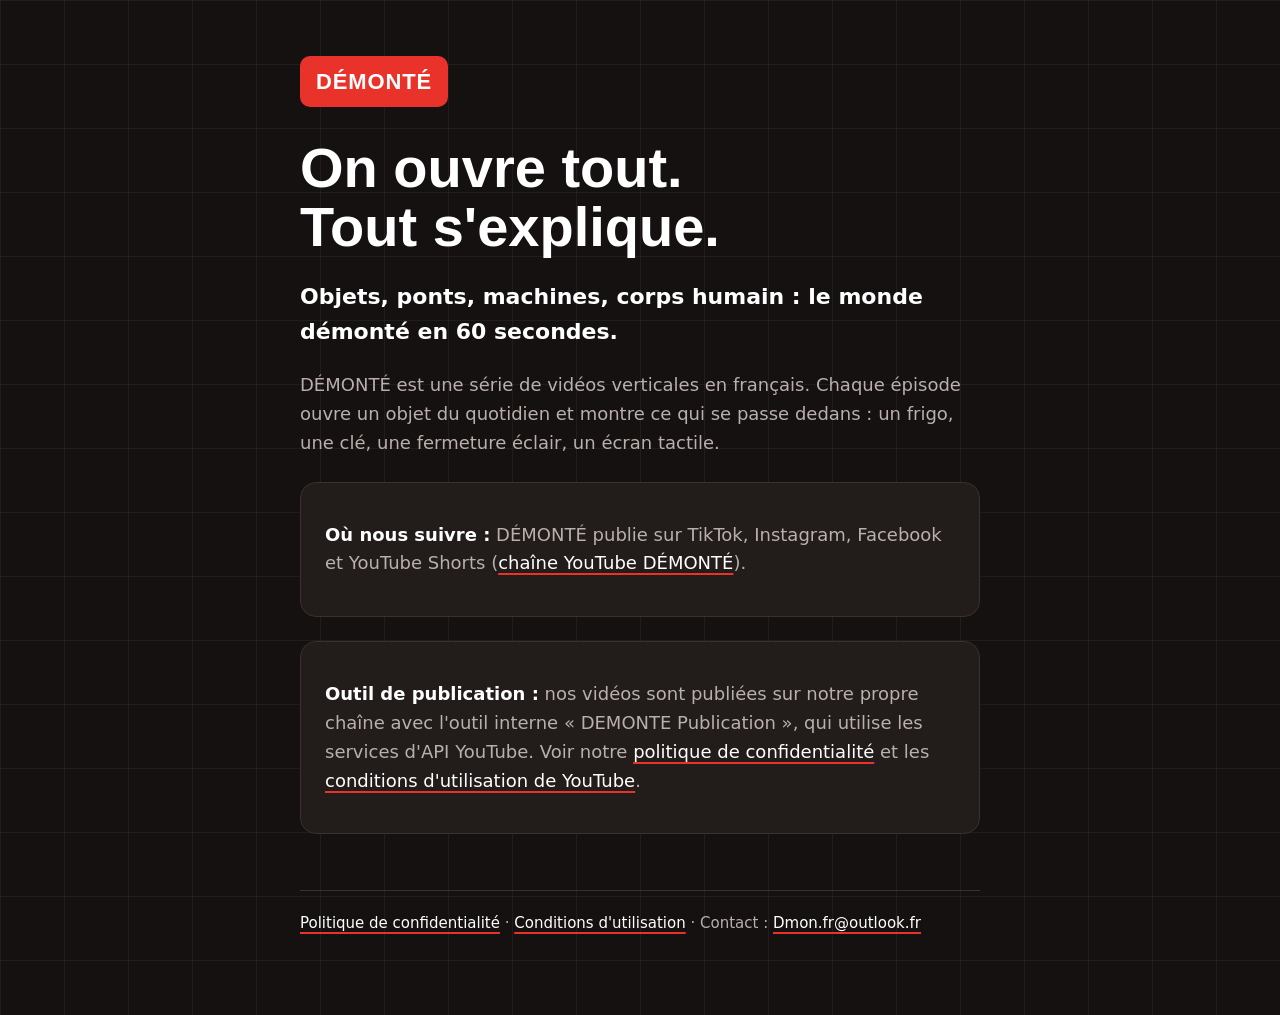
<file: index.html>
<!doctype html>
<html lang="fr"><head><meta charset="utf-8"><meta name="viewport" content="width=device-width,initial-scale=1">
<title>DÉMONTÉ</title><meta name="description" content="On ouvre tout. Tout s'explique. Objets, ponts, machines : le monde démonté en 60 secondes.">
<link rel="stylesheet" href="style.css"></head>
<body><main>
<span class="logo">DÉMONTÉ</span>
<h1>On ouvre tout.<br>Tout s'explique.</h1>
<p class="accroche">Objets, ponts, machines, corps humain : le monde démonté en 60 secondes.</p>
<p>DÉMONTÉ est une série de vidéos verticales en français. Chaque épisode ouvre un objet du quotidien et montre ce qui se passe dedans : un frigo, une clé, une fermeture éclair, un écran tactile.</p>
<div class="carte"><p><strong>Où nous suivre :</strong> DÉMONTÉ publie sur TikTok, Instagram, Facebook et YouTube Shorts (<a href="https://www.youtube.com/@demonte_fr">chaîne YouTube DÉMONTÉ</a>).</p></div>
<div class="carte"><p><strong>Outil de publication :</strong> nos vidéos sont publiées sur notre propre chaîne avec l'outil interne « DEMONTE Publication », qui utilise les services d'API YouTube. Voir notre <a href="confidentialite.html">politique de confidentialité</a> et les <a href="https://www.youtube.com/t/terms">conditions d'utilisation de YouTube</a>.</p></div>
<footer><a href="confidentialite.html">Politique de confidentialité</a> · <a href="conditions.html">Conditions d'utilisation</a> · Contact : <a href="mailto:Dmon.fr@outlook.fr">Dmon.fr@outlook.fr</a></footer>
</main></body></html>
</file>
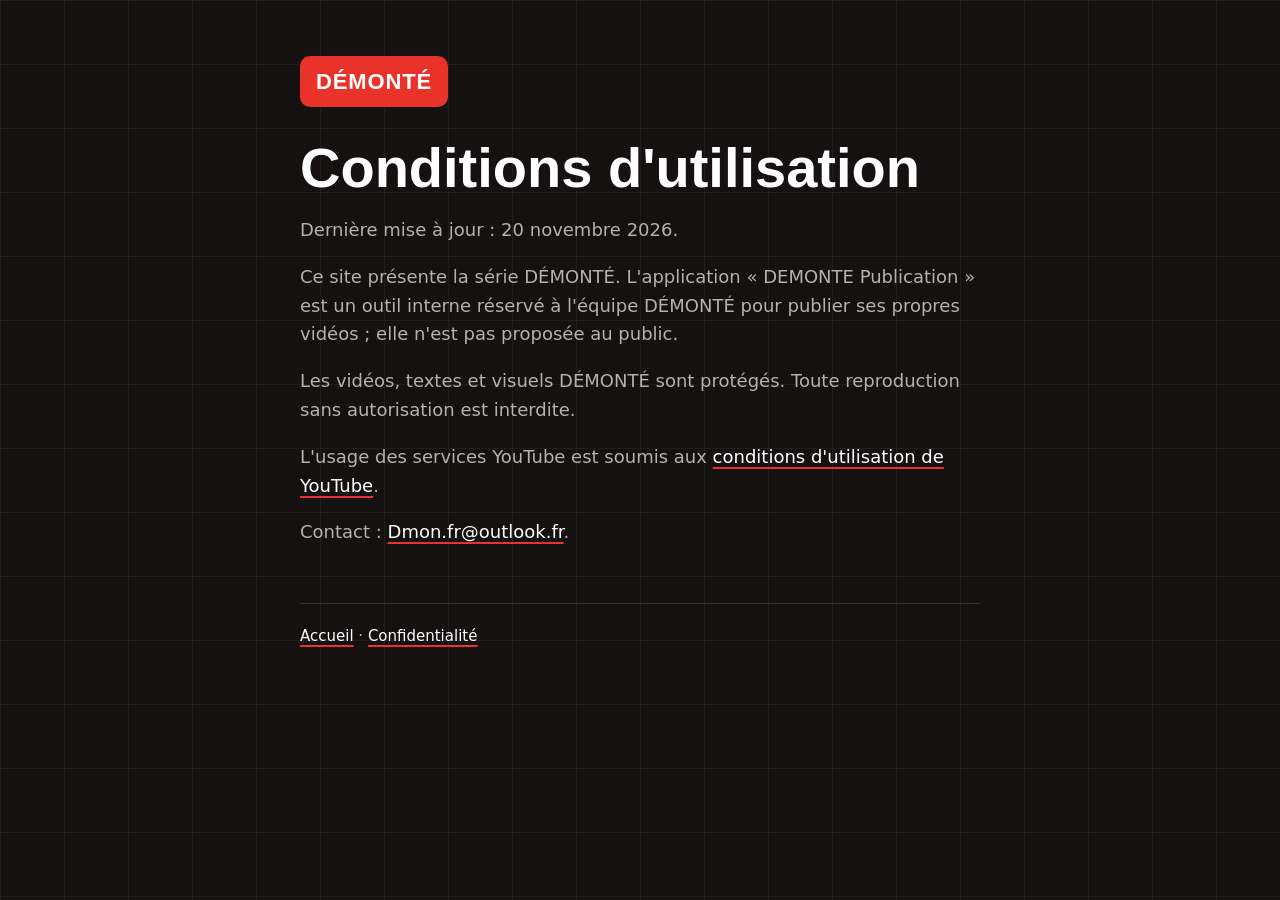
<file: conditions.html>
<!doctype html>
<html lang="fr"><head><meta charset="utf-8"><meta name="viewport" content="width=device-width,initial-scale=1">
<title>Conditions · DÉMONTÉ</title><link rel="stylesheet" href="style.css"></head>
<body><main>
<a href="index.html"><span class="logo">DÉMONTÉ</span></a>
<h1>Conditions d'utilisation</h1>
<p>Dernière mise à jour : 20 novembre 2026.</p>
<p>Ce site présente la série DÉMONTÉ. L'application « DEMONTE Publication » est un outil interne réservé à l'équipe DÉMONTÉ pour publier ses propres vidéos ; elle n'est pas proposée au public.</p>
<p>Les vidéos, textes et visuels DÉMONTÉ sont protégés. Toute reproduction sans autorisation est interdite.</p>
<p>L'usage des services YouTube est soumis aux <a href="https://www.youtube.com/t/terms">conditions d'utilisation de YouTube</a>.</p>
<p>Contact : <a href="mailto:Dmon.fr@outlook.fr">Dmon.fr@outlook.fr</a>.</p>
<footer><a href="index.html">Accueil</a> · <a href="confidentialite.html">Confidentialité</a></footer>
</main></body></html>
</file>
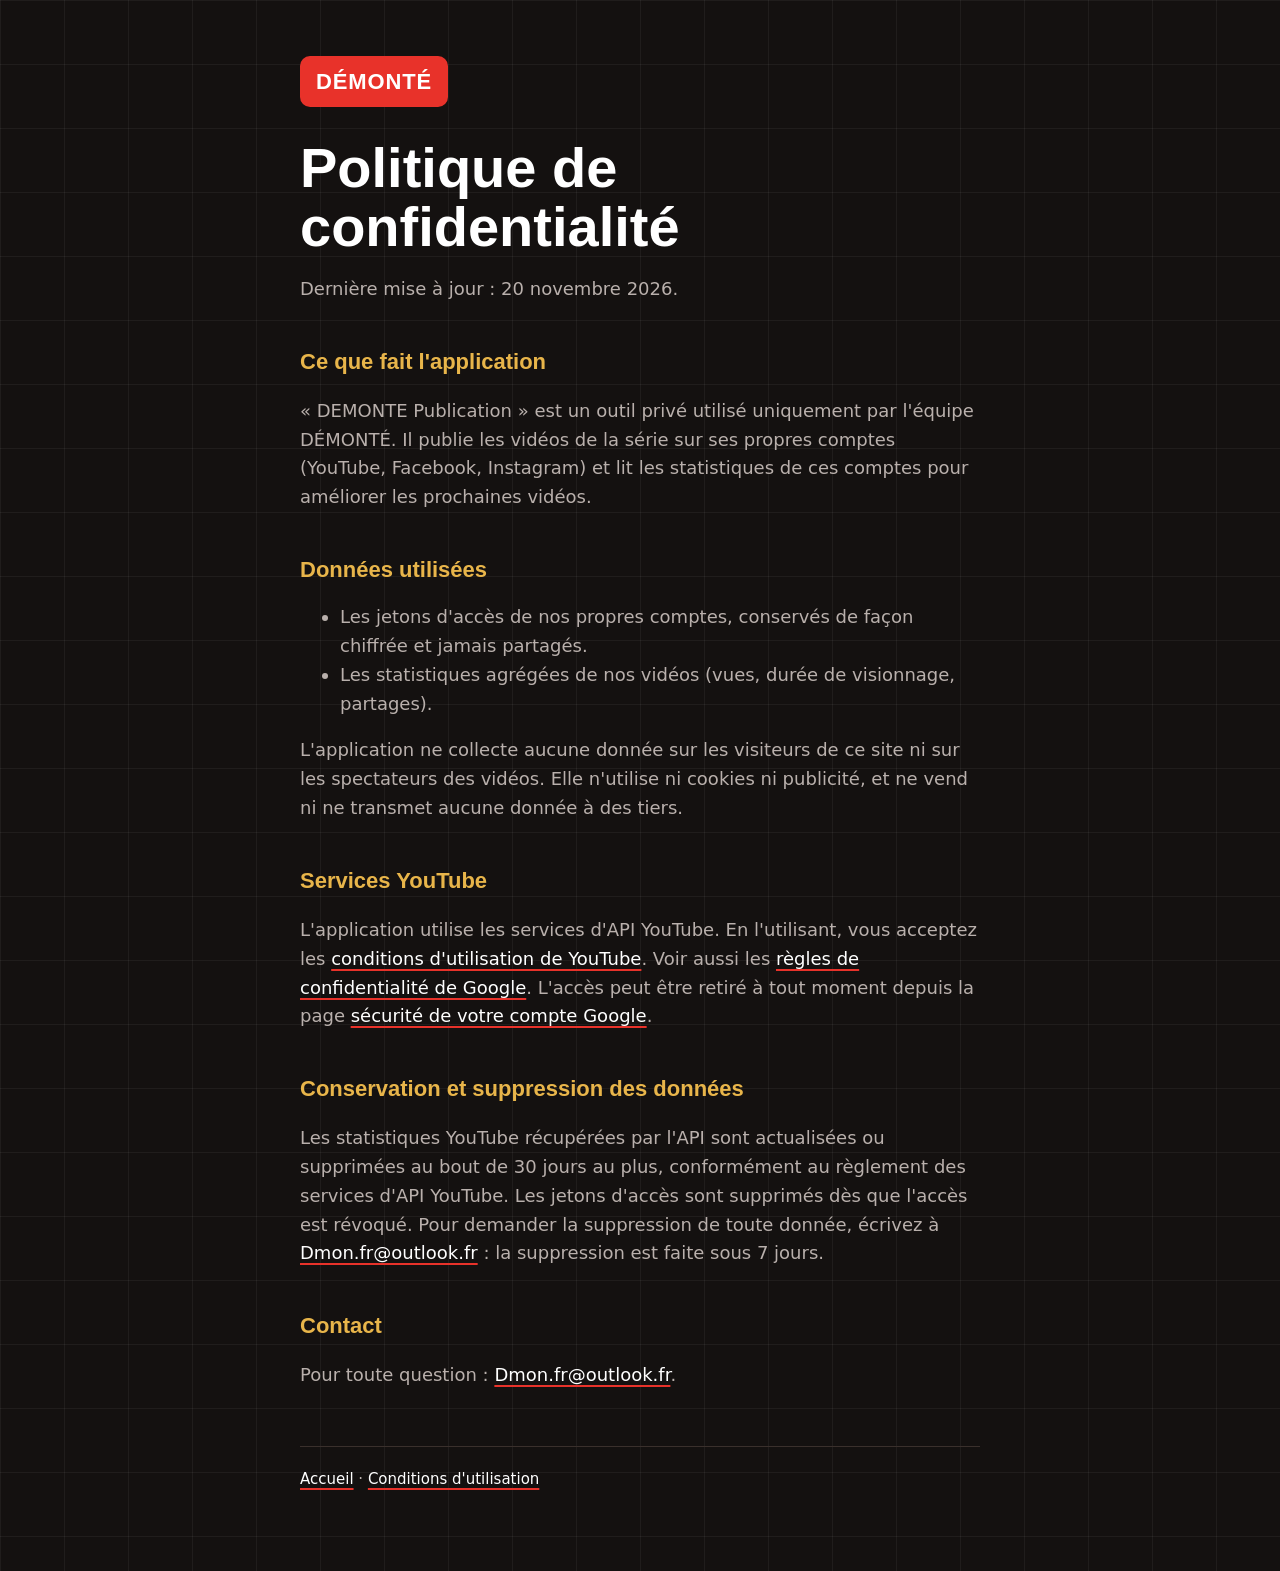
<file: confidentialite.html>
<!doctype html>
<html lang="fr"><head><meta charset="utf-8"><meta name="viewport" content="width=device-width,initial-scale=1">
<title>Confidentialité · DÉMONTÉ</title><link rel="stylesheet" href="style.css"></head>
<body><main>
<a href="index.html"><span class="logo">DÉMONTÉ</span></a>
<h1>Politique de confidentialité</h1>
<p>Dernière mise à jour : 20 novembre 2026.</p>
<h2>Ce que fait l'application</h2>
<p>« DEMONTE Publication » est un outil privé utilisé uniquement par l'équipe DÉMONTÉ. Il publie les vidéos de la série sur ses propres comptes (YouTube, Facebook, Instagram) et lit les statistiques de ces comptes pour améliorer les prochaines vidéos.</p>
<h2>Données utilisées</h2>
<ul>
<li>Les jetons d'accès de nos propres comptes, conservés de façon chiffrée et jamais partagés.</li>
<li>Les statistiques agrégées de nos vidéos (vues, durée de visionnage, partages).</li>
</ul>
<p>L'application ne collecte aucune donnée sur les visiteurs de ce site ni sur les spectateurs des vidéos. Elle n'utilise ni cookies ni publicité, et ne vend ni ne transmet aucune donnée à des tiers.</p>
<h2>Services YouTube</h2>
<p>L'application utilise les services d'API YouTube. En l'utilisant, vous acceptez les <a href="https://www.youtube.com/t/terms">conditions d'utilisation de YouTube</a>. Voir aussi les <a href="https://policies.google.com/privacy">règles de confidentialité de Google</a>. L'accès peut être retiré à tout moment depuis la page <a href="https://myaccount.google.com/permissions">sécurité de votre compte Google</a>.</p>
<h2>Conservation et suppression des données</h2>
<p>Les statistiques YouTube récupérées par l'API sont actualisées ou supprimées au bout de 30 jours au plus, conformément au règlement des services d'API YouTube. Les jetons d'accès sont supprimés dès que l'accès est révoqué. Pour demander la suppression de toute donnée, écrivez à <a href="mailto:Dmon.fr@outlook.fr">Dmon.fr@outlook.fr</a> : la suppression est faite sous 7 jours.</p>
<h2>Contact</h2>
<p>Pour toute question : <a href="mailto:Dmon.fr@outlook.fr">Dmon.fr@outlook.fr</a>.</p>
<footer><a href="index.html">Accueil</a> · <a href="conditions.html">Conditions d'utilisation</a></footer>
</main></body></html>
</file>
<file: style.css>
:root{--rouge:#E8322A;--fond:#141110;--eleve:#221C1A;--encre:#fff;--douce:#B9B0AC;--trait:#3A302C;--laiton:#E8B54A}
*{box-sizing:border-box}
body{margin:0;background:var(--fond);color:var(--encre);font-family:system-ui,-apple-system,"Segoe UI",Roboto,sans-serif;line-height:1.6;
background-image:linear-gradient(rgba(255,255,255,.05) 1px,transparent 1px),linear-gradient(90deg,rgba(255,255,255,.05) 1px,transparent 1px);background-size:64px 64px}
main{max-width:720px;margin:0 auto;padding:56px 20px 80px}
.logo{display:inline-block;margin-bottom:32px;background:var(--rouge);color:#fff;font-family:"Arial Black",Arial,sans-serif;font-weight:900;font-size:22px;letter-spacing:.04em;padding:8px 16px;border-radius:10px;text-decoration:none}
h1{font-family:"Arial Black","Helvetica Neue",Arial,sans-serif;font-weight:900;font-size:clamp(34px,7vw,56px);line-height:1.05;margin:0 0 16px}
h2{font-family:"Arial Black","Helvetica Neue",Arial,sans-serif;font-weight:900;font-size:22px;margin:40px 0 8px;color:var(--laiton)}
p,li{color:var(--douce);font-size:18px}
strong{color:var(--encre)}
.accroche{font-size:22px;color:var(--encre);font-weight:700}
.carte{background:var(--eleve);border:1px solid var(--trait);border-radius:16px;padding:20px 24px;margin-top:24px}
a{color:var(--encre);text-decoration-color:var(--rouge);text-underline-offset:4px;text-decoration-thickness:2px}
footer{margin-top:56px;padding-top:20px;border-top:1px solid var(--trait);font-size:15px;color:var(--douce)}
</file>
